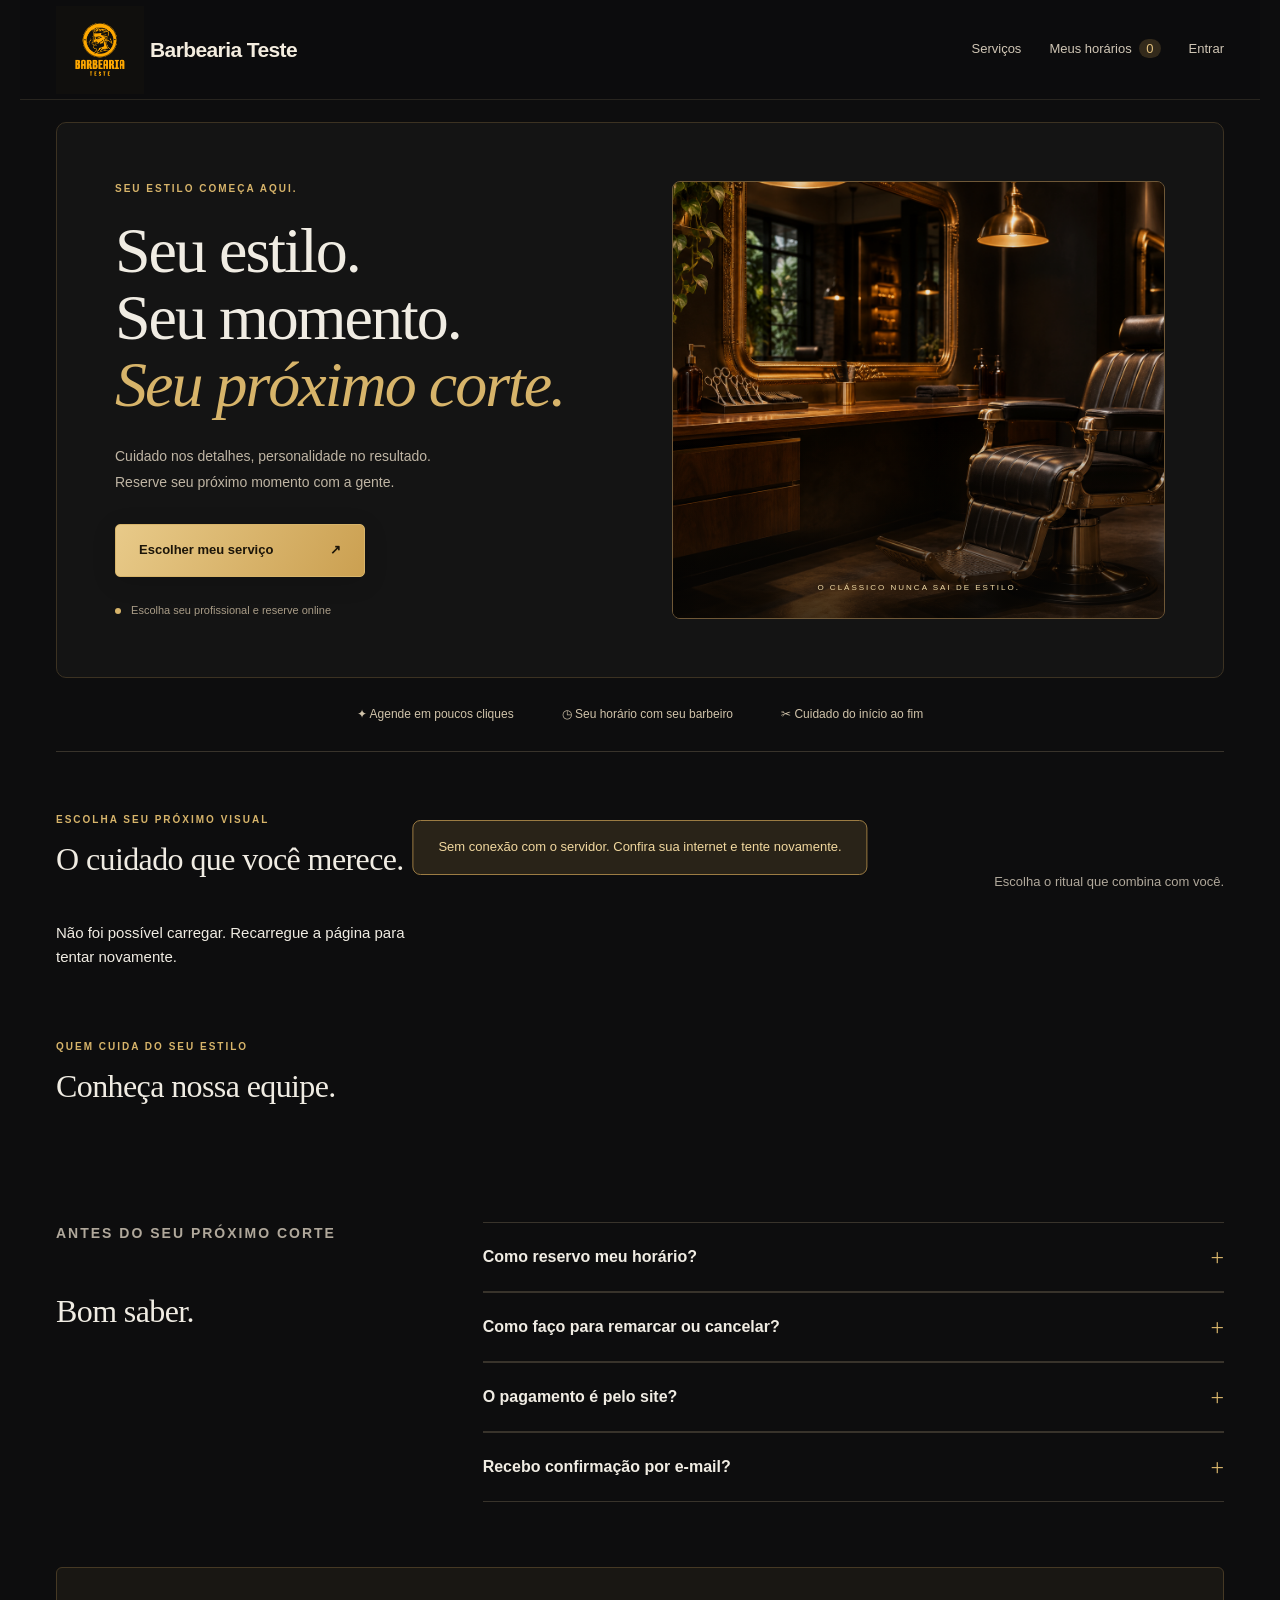
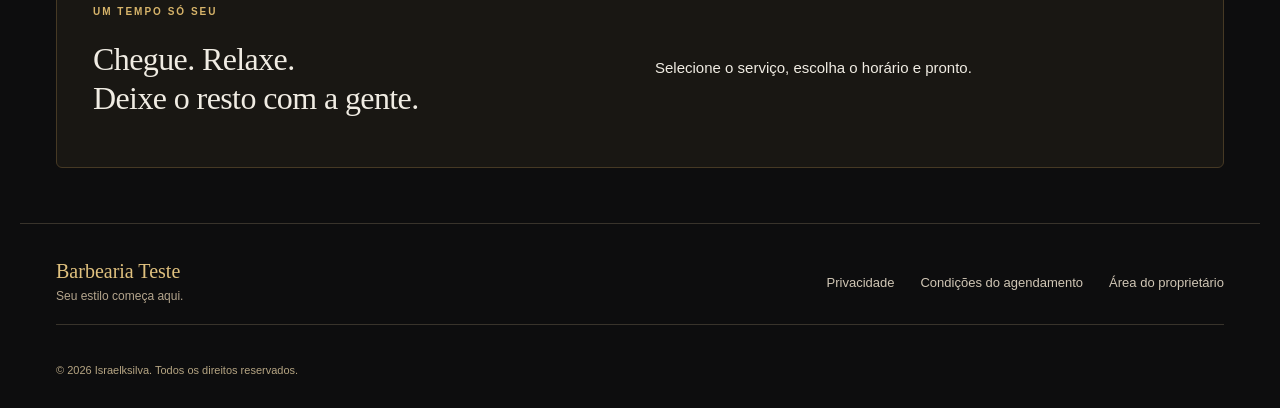
<file: index.html>
<!doctype html><html lang="pt-BR"><head><meta charset="utf-8"><meta name="referrer" content="no-referrer"><meta http-equiv="Content-Security-Policy" content="default-src 'self'; script-src 'self'; style-src 'self'; img-src 'self' data: https://*.supabase.co; connect-src 'self' https://*.supabase.co wss://*.supabase.co; base-uri 'none'; form-action 'self'; object-src 'none'"><meta name="viewport" content="width=device-width,initial-scale=1"><meta name="theme-color" content="#0d0d0e"><meta name="description" content="Escolha seu serviço, profissional e horário na Barbearia Teste."><title>Barbearia Teste · Agendamento</title><link rel="stylesheet" href="style.css"><script src="vendor/supabase.js"></script><script type="module" src="app.js"></script><link rel="stylesheet" href="theme.css"><link rel="icon" type="image/png" href="assets/logo-barbearia.png"><link rel="stylesheet" href="site.css"></head><body><a class="skip" href="#principal">Pular para o conteúdo</a>
<header><a class="brand" href="./" aria-label="Página inicial"><span class="mark" id="brand-mark" hidden>✂</span><img id="brand-logo" class="brand-logo" src="assets/logo-barbearia.png" alt="Logo da barbearia"><span data-brand>Barbearia Teste</span></a><button class="menu-toggle outline" aria-expanded="false" aria-controls="navigation">Menu ☰</button><nav id="navigation" aria-label="Navegação principal"><a href="#servicos">Serviços</a><button class="text" id="my-bookings">Meus horários <span id="count">0</span></button><button class="text" data-account>Entrar</button></nav></header>
<main id="principal"><div class="notice" id="operation-notice" role="status" hidden></div><div class="notice" id="setup-notice" hidden>Esta barbearia está em configuração. <a href="admin.html">Configurar primeiro acesso ↗</a></div><section class="hero"><div><p class="eyebrow">SEU ESTILO COMEÇA AQUI.</p><h1>Seu estilo.<br>Seu momento.<br><em>Seu próximo corte.</em></h1><p class="intro" id="description">Cuidado nos detalhes, personalidade no resultado.<br>Reserve seu próximo momento com a gente.</p><a class="button light" href="#servicos">Escolher meu serviço <span>↗</span></a><div class="hero-note"><span class="dot"></span> Escolha seu profissional e reserve online</div></div><div class="art" aria-hidden="true"><img id="hero-photo" src="assets/barbearia-interior.png" alt="" fetchpriority="high"><div id="hero-illustration" hidden><div class="orbit"></div><div class="seal">BONS CORTES<br><b>✂</b><br>BOAS CONVERSAS</div></div><span class="art-caption">O CLÁSSICO NUNCA SAI DE ESTILO.</span></div></section>
<section class="benefits"><span>✦ Agende em poucos cliques</span><span>◷ Seu horário com seu barbeiro</span><span>✂ Cuidado do início ao fim</span></section>
<section id="servicos"><div class="section-title"><div><p class="eyebrow">ESCOLHA SEU PRÓXIMO VISUAL</p><h2>O cuidado que você merece.</h2></div><span class="muted">Escolha o ritual que combina com você.</span></div><div id="services" class="cards"><p>Carregando serviços…</p></div></section>
<section id="equipe"><div class="section-title"><div><p class="eyebrow">QUEM CUIDA DO SEU ESTILO</p><h2>Conheça nossa equipe.</h2></div></div><div class="cards" id="team"></div></section>
<section class="faq" id="duvidas"><p class="eyebrow">ANTES DO SEU PRÓXIMO CORTE</p><h2>Bom saber.</h2><details><summary>Como reservo meu horário?</summary><p>Escolha um serviço, entre na sua conta e consulte os horários disponíveis. A reserva é confirmada somente após a resposta do servidor e aparece em “Meus horários”.</p></details><details><summary>Como faço para remarcar ou cancelar?</summary><p>Abra “Meus horários” na sua conta. As opções ficam disponíveis conforme a antecedência informada pela barbearia. Fora desse período, fale diretamente com o estabelecimento.</p></details><details><summary>O pagamento é pelo site?</summary><p>Não. O sistema agenda seu atendimento e mostra o preço; o pagamento é feito no estabelecimento.</p></details><details><summary>Recebo confirmação por e-mail?</summary><p>Não enviamos e-mails automáticos. Sua reserva aparece na hora em “Meus horários”, e a barbearia pode confirmar pelo WhatsApp.</p></details></section><section class="bottom"><div><p class="eyebrow">UM TEMPO SÓ SEU</p><h2>Chegue. Relaxe.<br>Deixe o resto com a gente.</h2></div><div><p id="address">Selecione o serviço, escolha o horário e pronto.</p><p id="cancellation-policy"></p></div></section></main>
<footer class="site-footer"><div class="foot-brand"><span data-brand>Barbearia Teste</span><span class="foot-tag">Seu estilo começa aqui.</span></div><nav class="foot-links" aria-label="Links do rodapé"><a id="contact" hidden target="_blank" rel="noopener">Fale com a gente ↗</a><a href="privacidade.html">Privacidade</a><a href="termos.html">Condições do agendamento</a><a href="admin.html">Área do proprietário</a></nav><p id="legal-contact"></p><small class="copyright">© 2026 Israelksilva. Todos os direitos reservados.</small></footer>
<dialog id="booking"><form id="booking-form"><div class="dialog-top"><p class="eyebrow">SEU MOMENTO ESTÁ QUASE MARCADO</p><button type="button" class="close" data-close aria-label="Fechar">×</button></div><h2 id="service-title"></h2><p class="muted" id="service-price"></p><p class="small" id="customer-name"></p><label>Telefone com DDD<input name="phone" type="tel" required autocomplete="tel" placeholder="(11) 99999-9999" maxlength="20"></label><label>Com quem você quer agendar?<select name="staff" required></select></label><label>Qual dia?<input type="date" name="date" required></label><label>Escolha um horário<select name="time" required><option value="">Escolha uma data primeiro</option></select></label><p class="muted small" id="booking-policy"></p><button class="button" type="submit">Confirmar agendamento ↗</button><p class="error" role="alert"></p></form></dialog>
<dialog id="reservations"><div class="dialog-top"><p class="eyebrow">SUA AGENDA</p><button class="close" data-close aria-label="Fechar">×</button></div><h2>Meus horários</h2><p class="muted small">Suas reservas ficam na sua conta. Entre com o mesmo e-mail em qualquer dispositivo.</p><div id="booking-list"></div></dialog>
<dialog id="reschedule"><div class="dialog-top"><p class="eyebrow">OUTRO MOMENTO, O MESMO CUIDADO</p><button class="close" data-close aria-label="Fechar">×</button></div><h2>Remarcar reserva</h2><form id="reschedule-form"><label>Profissional<select name="staff" required></select></label><label>Nova data<input name="date" type="date" required></label><label>Novo horário<select name="time" required><option value="">Selecione a data</option></select></label><button type="submit" class="button">Salvar novo horário</button><p class="error" role="alert"></p></form></dialog><div id="toast" role="status" hidden></div></body></html>
</file>
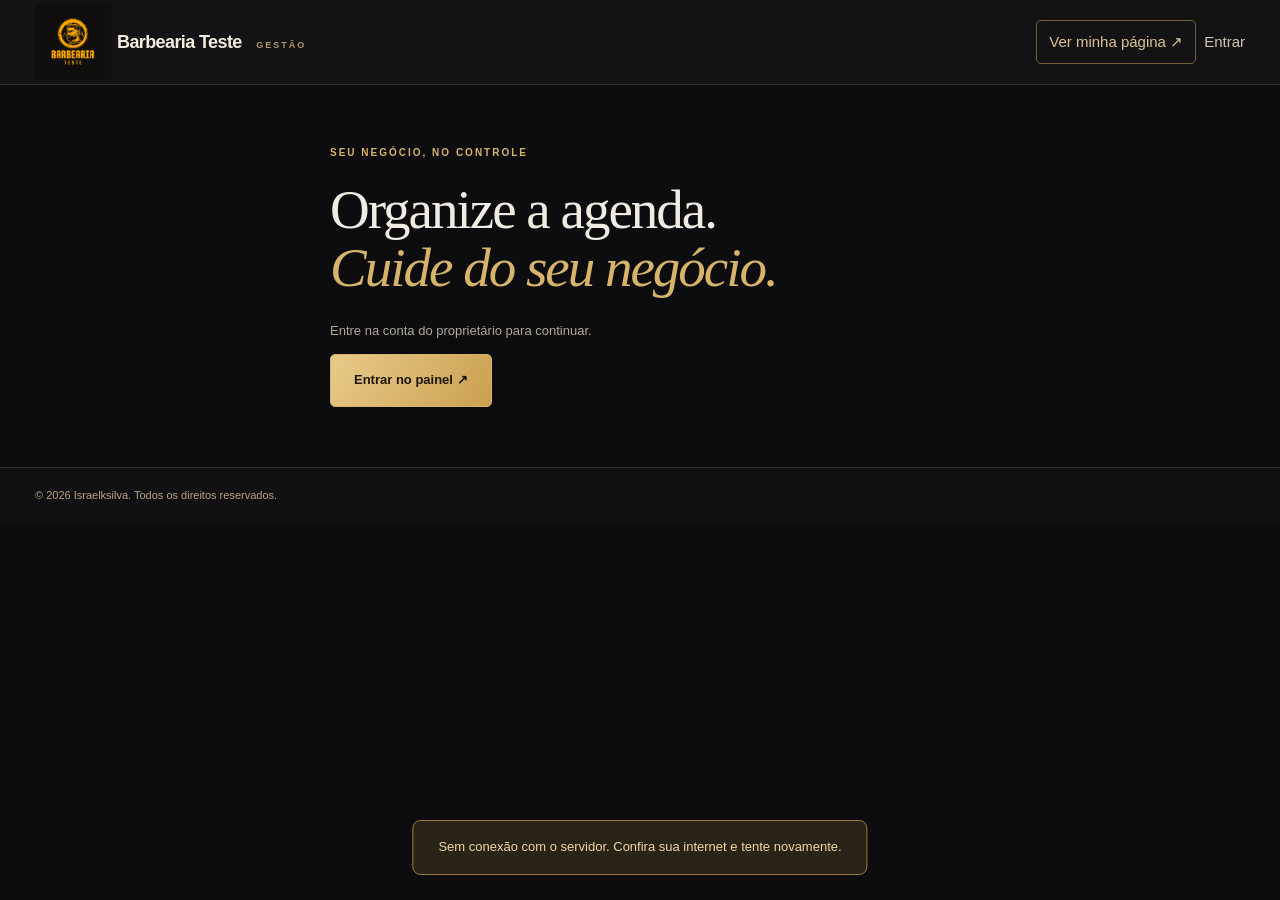
<file: admin.html>
<!doctype html><html lang="pt-BR"><head><meta charset="utf-8"><meta name="referrer" content="no-referrer"><meta http-equiv="Content-Security-Policy" content="default-src 'self'; script-src 'self'; style-src 'self'; img-src 'self' data: https://*.supabase.co; connect-src 'self' https://*.supabase.co wss://*.supabase.co; base-uri 'none'; form-action 'self'; object-src 'none'"><meta name="viewport" content="width=device-width,initial-scale=1"><title>Barbearia Teste · Painel do proprietário</title><link rel="stylesheet" href="style.css"><link rel="stylesheet" href="admin.css"><script src="vendor/supabase.js"></script><script type="module" src="admin.js"></script><link rel="stylesheet" href="theme.css"><link rel="icon" type="image/png" href="assets/logo-barbearia.png"></head><body class="admin-body"><header class="admin-header"><a class="brand" href="./"><img class="brand-logo" id="admin-logo" src="assets/logo-barbearia.png" alt="Logo da barbearia"><span><span data-brand>Barbearia Teste</span> <small>GESTÃO</small></span></a><div class="inline-actions"><a class="outline" href="./" target="_blank">Ver minha página ↗</a><button class="text" data-account>Entrar</button></div></header>
<section class="gate" id="gate"><p class="eyebrow">SEU NEGÓCIO, NO CONTROLE</p><h1>Organize a agenda.<br><em>Cuide do seu negócio.</em></h1><p class="muted" id="gate-message">Entre na conta do proprietário para continuar.</p><button class="button" id="owner-login">Entrar no painel ↗</button>
<form id="setup-form" hidden><h2>Primeiro acesso</h2><p class="muted small" id="setup-help">O código de instalação está no arquivo <b>data/PRIMEIRO-ACESSO.txt</b> do servidor. Somente quem administra a instalação deve utilizá-lo.</p><label>Código de instalação<input name="token" autocomplete="off" required maxlength="128"></label><label>Seu nome<input name="name" required minlength="2" autocomplete="name"></label><label>Seu e-mail<input name="email" type="email" required autocomplete="email"></label><label>Crie sua senha<input name="password" type="password" required minlength="12" maxlength="200" autocomplete="new-password" placeholder="Pelo menos 12 caracteres"></label><button class="button" type="submit">Criar acesso do proprietário ↗</button><p class="error" role="alert"></p></form></section>
<div class="admin-shell" id="workspace" hidden><aside><p class="eyebrow">ESPAÇO DO PROPRIETÁRIO</p><h3 id="shop-name">Barbearia</h3><nav class="side-nav"><button data-tab="agenda" class="active">◷ Agenda</button><button data-tab="services">✂ Serviços</button><button data-tab="team">♧ Equipe e horários</button><button data-tab="brand">✦ Minha marca</button><button data-tab="messages">✉ Mensagens</button><button data-tab="security">⚙ Dados e segurança</button></nav><div class="aside-note">Uma agenda organizada.<br>Mais tempo para seus clientes.</div></aside><main class="admin-main">
<section data-panel="agenda"><div class="section-title"><div><p class="eyebrow">VISÃO DO DIA</p><h2>Seu próximo bom atendimento.</h2></div><button class="button" id="new-booking">+ Agendar cliente</button></div><div class="filters"><label>Data<input type="date" id="agenda-date"></label><label>Profissional<select id="agenda-staff"><option value="">Toda a equipe</option></select></label><button class="outline" id="refresh-agenda">Atualizar</button></div><div class="stats" id="stats"></div><div class="panel-card"><div class="row-between"><h3>Atendimentos</h3><span class="muted small" id="agenda-caption"></span></div><div id="agenda-list"></div></div><div class="panel-card"><div class="row-between"><h3>Bloqueios e folgas</h3><button class="outline" id="new-block">+ Bloquear período</button></div><div id="blocks-list"></div></div></section>
<section data-panel="services" hidden><div class="section-title"><div><p class="eyebrow">SEU CARDÁPIO DE CUIDADOS</p><h2>Serviços e preços</h2></div><button class="button" id="new-service">+ Adicionar serviço</button></div><p class="muted">Defina preços e durações. Alterações não modificam o valor e a duração de reservas já feitas.</p><div id="service-list" class="management-grid"></div></section>
<section data-panel="team" hidden><div class="section-title"><div><p class="eyebrow">QUEM FAZ ACONTECER</p><h2>Equipe e expediente</h2></div><button class="button" id="new-staff">+ Adicionar profissional</button></div><p class="muted">Cada profissional tem uma agenda independente. Todos os profissionais ativos atendem os serviços do catálogo.</p><div id="staff-list" class="management-grid"></div></section>
<section data-panel="brand" hidden><div class="section-title"><div><p class="eyebrow">SUA BARBEARIA, SUA IDENTIDADE</p><h2>Deixe com a sua marca.</h2></div></div><div class="management-grid"><form class="panel-card" id="brand-form"><label>Nome da barbearia<input name="name" required minlength="2" maxlength="60"></label><label>WhatsApp (país + DDD + número)<input name="phone" type="tel" placeholder="5511999999999" maxlength="20"></label><label>Endereço completo<input name="address" maxlength="300"></label><label>Apresentação<textarea name="description" rows="4" maxlength="500"></textarea></label><label>Antecedência para cancelamento e remarcação (horas)<input name="cancelHours" type="number" min="0" max="72" required></label><button class="button" type="submit">Salvar minha marca ↗</button><p class="error" role="alert"></p></form><div class="panel-card"><h3>Imagens da barbearia</h3><p class="small muted">PNG, JPG ou WebP, até 2 MB por imagem. Use imagens que você tem autorização para publicar.</p><form id="logo-form"><label>Logo<input type="file" name="file" accept="image/png,image/jpeg,image/webp" required></label><button class="outline" type="submit">Enviar logo</button><p class="error" role="alert"></p></form><form id="photo-form"><label>Foto de destaque<input type="file" name="file" accept="image/png,image/jpeg,image/webp" required></label><button class="outline" type="submit">Enviar foto</button><p class="error" role="alert"></p></form><a class="text" href="./" target="_blank">Conferir página pública ↗</a></div></div><form class="panel-card" id="legal-form"><h3>Identificação e privacidade</h3><p class="small muted">Estes dados aparecem na página de privacidade para seus clientes saberem quem cuida das informações deles (recomendado pela LGPD). Preencha assim que puder.</p><label>Responsável / razão social<input name="operatorName" maxlength="120"></label><label>Identificação comercial pública (CNPJ, se aplicável)<input name="businessId" maxlength="40"></label><label>Endereço comercial<input name="address" maxlength="300"></label><label>E-mail privado de atendimento e privacidade<input name="privacyEmail" type="email" maxlength="254"></label><label>Política real de conservação e descarte<textarea name="retention" maxlength="1200" rows="4" placeholder="Descreva critérios/prazos de conservação, backups e atendimento aos direitos dos titulares."></textarea></label><label class="check"><input name="enabled" type="checkbox">Agendamentos online abertos (desmarque para pausar novos cadastros e reservas).</label><button type="submit" class="button">Salvar dados da operação</button><p class="error" role="alert"></p></form></section>
<section data-panel="messages" hidden><div class="section-title"><div><p class="eyebrow">MANTENHA SEU CLIENTE POR PERTO</p><h2>Confirmações e lembretes</h2></div><button class="outline" id="refresh-messages">Atualizar</button></div><div class="notice" id="message-status"></div><p class="muted">Confirmações, alterações e cancelamentos por e-mail, além de lembretes 24h antes. Somente clientes com e-mail confirmado recebem avisos de agendamento. “Aceito” indica aceite pelo provedor, não entrega na caixa de entrada. Reservas manuais podem ser confirmadas pelo botão WhatsApp na agenda.</p><div id="message-list" class="panel-card"></div></section>
<section data-panel="security" hidden><div class="section-title"><div><p class="eyebrow">SEU NEGÓCIO BEM CUIDADO</p><h2>Dados e segurança</h2></div></div><div class="management-grid"><div class="panel-card"><h3>Backup completo</h3><p class="muted" id="backup-description">Salve uma cópia do banco para guardar em local privado. O servidor também mantém até 14 cópias automáticas no disco, com uma cópia a cada 24 horas e a cada inicialização.</p><button class="button" id="download-backup">Baixar backup do banco</button><p class="small muted" id="backup-media-note">Imagens devem ser copiadas separadamente da pasta data/media. O backup contém dados pessoais e credenciais criptograficamente protegidas: mantenha acesso restrito.</p></div><form class="panel-card" id="export-form"><h3>Exportar agenda</h3><label>De<input type="date" name="from" required></label><label>Até<input type="date" name="to" required></label><button class="button" type="submit">Baixar planilha CSV</button><p class="error" role="alert"></p></form></div><div class="panel-card"><h3>Histórico de administração</h3><div id="audit-list"></div></div></section>
</main></div>
<dialog id="service-dialog"><div class="dialog-top"><p class="eyebrow">CATÁLOGO</p><button class="close" data-close aria-label="Fechar">×</button></div><h2 id="service-heading">Novo serviço</h2><form id="service-form"><label>Nome<input name="name" required minlength="2" maxlength="80"></label><label>Descrição<textarea name="description" rows="3" maxlength="400"></textarea></label><div class="two-columns"><label>Preço (R$)<input name="price" type="number" min="0" max="10000" step="0.01" required></label><label>Duração (minutos)<input name="duration" type="number" min="15" max="360" step="15" value="30" required></label></div><label class="check"><input name="active" type="checkbox" checked>Disponível para novas reservas</label><button type="submit" class="button">Salvar serviço</button><p class="error" role="alert"></p></form></dialog>
<dialog id="staff-dialog"><div class="dialog-top"><p class="eyebrow">EQUIPE</p><button class="close" data-close aria-label="Fechar">×</button></div><h2 id="staff-heading">Novo profissional</h2><form id="staff-form"><label>Nome<input name="name" required minlength="2" maxlength="80"></label><label>Apresentação<textarea name="bio" rows="2" maxlength="300"></textarea></label><fieldset><legend>Dias de atendimento</legend><div class="weekday-inputs"><label><input name="day" type="checkbox" value="0">Dom</label><label><input name="day" type="checkbox" value="1" checked>Seg</label><label><input name="day" type="checkbox" value="2" checked>Ter</label><label><input name="day" type="checkbox" value="3" checked>Qua</label><label><input name="day" type="checkbox" value="4" checked>Qui</label><label><input name="day" type="checkbox" value="5" checked>Sex</label><label><input name="day" type="checkbox" value="6" checked>Sáb</label></div></fieldset><div class="two-columns"><label>Início<input name="start" type="time" step="900" value="09:00" required></label><label>Fim<input name="end" type="time" step="900" value="18:00" required></label><label>Início do intervalo<input name="breakStart" type="time" step="900"></label><label>Fim do intervalo<input name="breakEnd" type="time" step="900"></label></div><label class="check"><input name="active" type="checkbox" checked>Ativo para novos agendamentos</label><p class="small muted">Mudanças de expediente não podem deixar reservas futuras sem atendimento.</p><button class="button" type="submit">Salvar profissional</button><p class="error" role="alert"></p></form></dialog>
<dialog id="admin-booking"><div class="dialog-top"><p class="eyebrow">AGENDA</p><button class="close" data-close aria-label="Fechar">×</button></div><h2 id="booking-heading">Agendar cliente</h2><form id="admin-booking-form"><div id="manual-customer"><label>Nome do cliente<input name="name" minlength="2" maxlength="80" required></label><label>Telefone com DDD<input name="phone" type="tel" required maxlength="20"></label></div><label>Serviço<select name="service" required></select></label><label>Profissional<select name="staff" required></select></label><label>Data<input name="date" type="date" required></label><label>Horário<select name="time" required><option value="">Escolha a data</option></select></label><button type="submit" class="button">Salvar agendamento</button><p class="error" role="alert"></p></form></dialog>
<dialog id="block-dialog"><div class="dialog-top"><p class="eyebrow">PAUSA NA AGENDA</p><button class="close" data-close aria-label="Fechar">×</button></div><h2>Bloquear um período</h2><form id="block-form"><label>Profissional<select name="staff" required></select></label><label>Data<input name="date" type="date" required></label><div class="two-columns"><label>De<input name="start" type="time" value="09:00" required></label><label>Até<input name="end" type="time" value="18:00" required></label></div><label>Motivo<input name="reason" maxlength="200" placeholder="Folga, compromisso, manutenção…"></label><p class="small muted">Para bloquear o dia todo, use o período completo de atendimento. Reservas existentes precisam ser remarcadas ou canceladas antes.</p><button type="submit" class="button">Bloquear horário</button><p class="error" role="alert"></p></form></dialog><footer class="copyright-footer"><small class="copyright">© 2026 Israelksilva. Todos os direitos reservados.</small></footer><div id="toast" role="status" hidden></div></body></html>
</file>
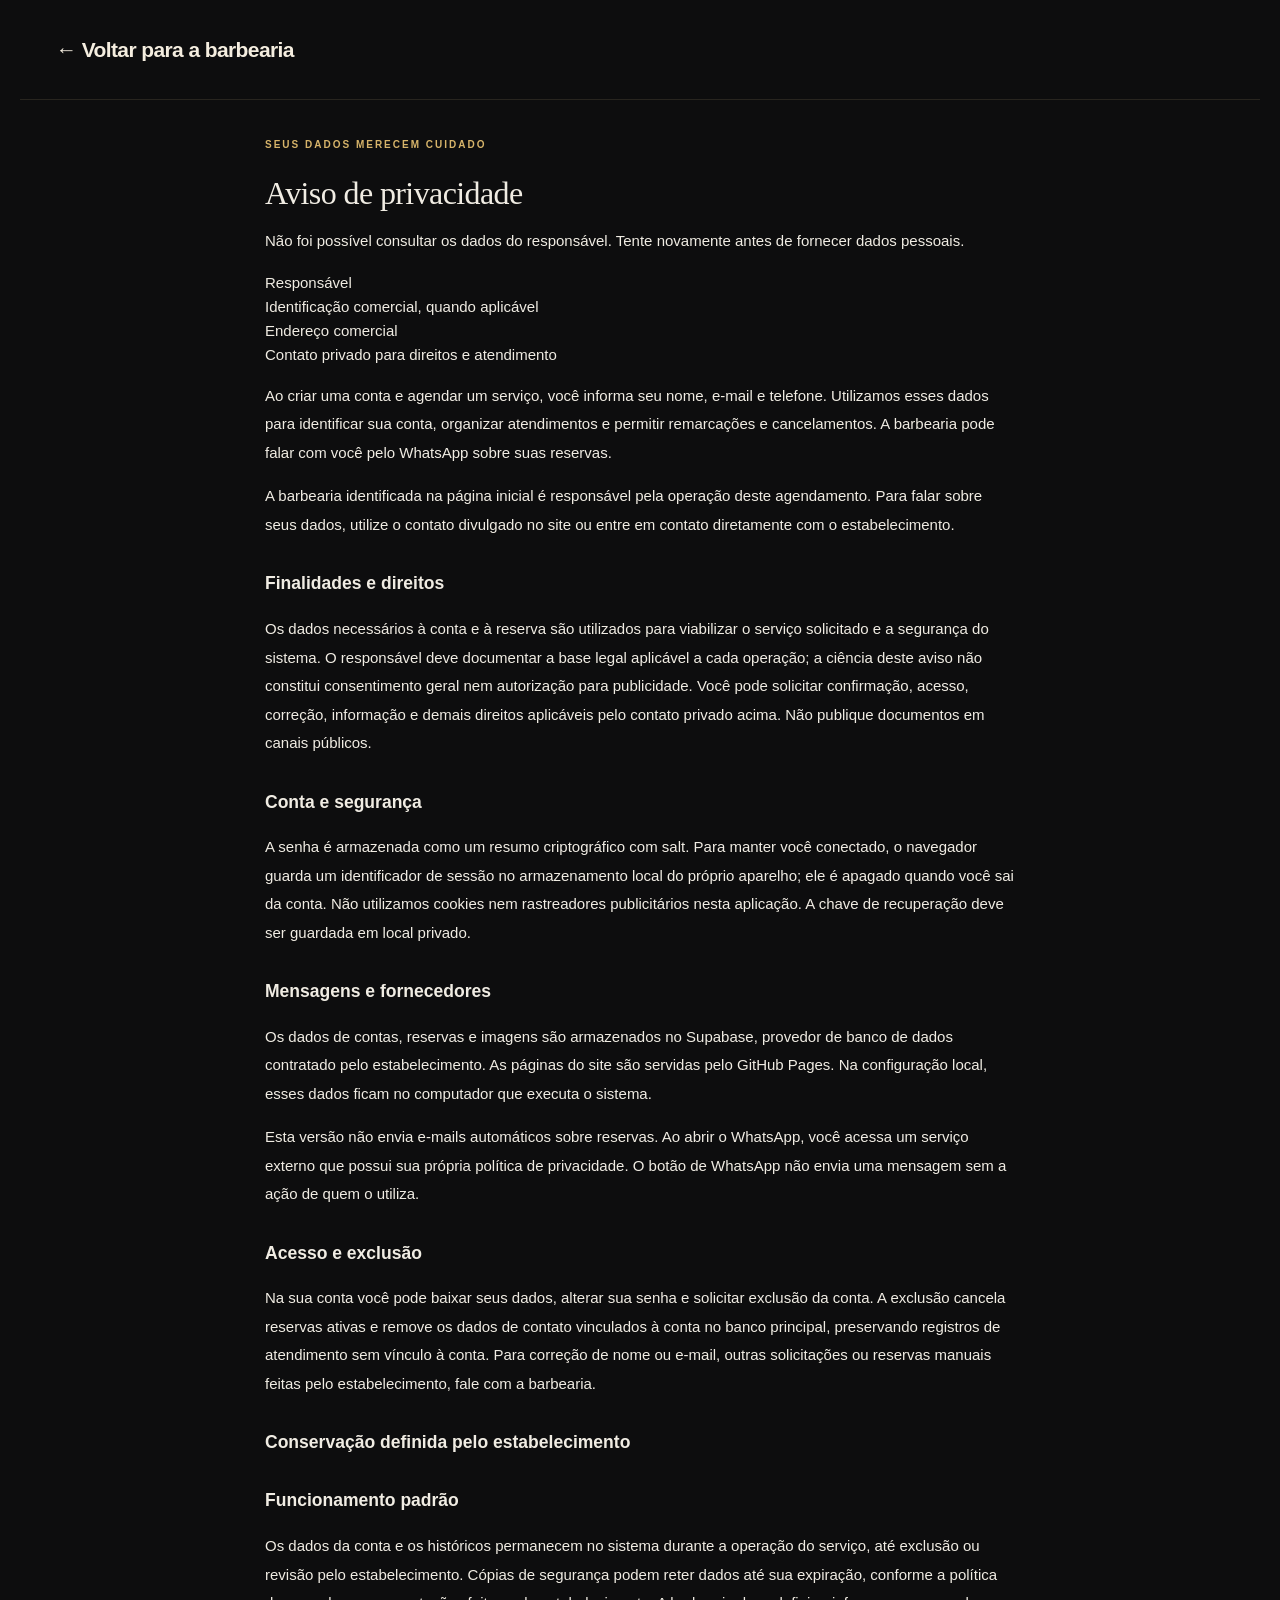
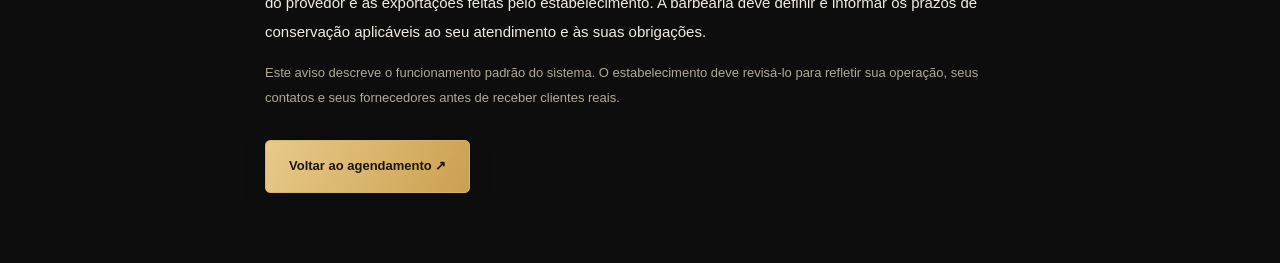
<file: privacidade.html>
<!doctype html><html lang="pt-BR"><head><meta charset="utf-8"><meta name="referrer" content="no-referrer"><meta http-equiv="Content-Security-Policy" content="default-src 'self'; script-src 'self'; style-src 'self'; img-src 'self' data: https://*.supabase.co; connect-src 'self' https://*.supabase.co wss://*.supabase.co; base-uri 'none'; form-action 'self'; object-src 'none'"><meta name="viewport" content="width=device-width,initial-scale=1"><title>Política de privacidade</title><link rel="icon" type="image/png" href="assets/logo-barbearia.png"><link rel="stylesheet" href="style.css"><link rel="stylesheet" href="theme.css"><script src="vendor/supabase.js"></script><script type="module" src="legal.js"></script></head><body><header><a class="brand" href="./">← Voltar para a barbearia</a></header><main class="privacy-content"><p class="eyebrow">SEUS DADOS MERECEM CUIDADO</p><h2>Aviso de privacidade</h2><p id="legal-mode" role="status">Consultando identificação da operação…</p><dl><dt>Responsável</dt><dd data-legal="operatorName"></dd><dt>Identificação comercial, quando aplicável</dt><dd data-legal="businessId"></dd><dt>Endereço comercial</dt><dd data-legal="address"></dd><dt>Contato privado para direitos e atendimento</dt><dd data-legal="privacyEmail"></dd></dl><p>Ao criar uma conta e agendar um serviço, você informa seu nome, e-mail e telefone. Utilizamos esses dados para identificar sua conta, organizar atendimentos e permitir remarcações e cancelamentos. A barbearia pode falar com você pelo WhatsApp sobre suas reservas.</p><p>A barbearia identificada na página inicial é responsável pela operação deste agendamento. Para falar sobre seus dados, utilize o contato divulgado no site ou entre em contato diretamente com o estabelecimento.</p><h3>Finalidades e direitos</h3><p>Os dados necessários à conta e à reserva são utilizados para viabilizar o serviço solicitado e a segurança do sistema. O responsável deve documentar a base legal aplicável a cada operação; a ciência deste aviso não constitui consentimento geral nem autorização para publicidade. Você pode solicitar confirmação, acesso, correção, informação e demais direitos aplicáveis pelo contato privado acima. Não publique documentos em canais públicos.</p><h3>Conta e segurança</h3><p>A senha é armazenada como um resumo criptográfico com salt. Para manter você conectado, o navegador guarda um identificador de sessão no armazenamento local do próprio aparelho; ele é apagado quando você sai da conta. Não utilizamos cookies nem rastreadores publicitários nesta aplicação. A chave de recuperação deve ser guardada em local privado.</p><h3>Mensagens e fornecedores</h3><p>Os dados de contas, reservas e imagens são armazenados no Supabase, provedor de banco de dados contratado pelo estabelecimento. As páginas do site são servidas pelo GitHub Pages. Na configuração local, esses dados ficam no computador que executa o sistema.</p><p>Esta versão não envia e-mails automáticos sobre reservas. Ao abrir o WhatsApp, você acessa um serviço externo que possui sua própria política de privacidade. O botão de WhatsApp não envia uma mensagem sem a ação de quem o utiliza.</p><h3>Acesso e exclusão</h3><p>Na sua conta você pode baixar seus dados, alterar sua senha e solicitar exclusão da conta. A exclusão cancela reservas ativas e remove os dados de contato vinculados à conta no banco principal, preservando registros de atendimento sem vínculo à conta. Para correção de nome ou e-mail, outras solicitações ou reservas manuais feitas pelo estabelecimento, fale com a barbearia.</p><h3>Conservação definida pelo estabelecimento</h3><p data-legal="retention"></p><h3>Funcionamento padrão</h3><p>Os dados da conta e os históricos permanecem no sistema durante a operação do serviço, até exclusão ou revisão pelo estabelecimento. Cópias de segurança podem reter dados até sua expiração, conforme a política do provedor e as exportações feitas pelo estabelecimento. A barbearia deve definir e informar os prazos de conservação aplicáveis ao seu atendimento e às suas obrigações.</p><p class="muted">Este aviso descreve o funcionamento padrão do sistema. O estabelecimento deve revisá-lo para refletir sua operação, seus contatos e seus fornecedores antes de receber clientes reais.</p><a class="button" href="./">Voltar ao agendamento ↗</a></main></body></html>
</file>
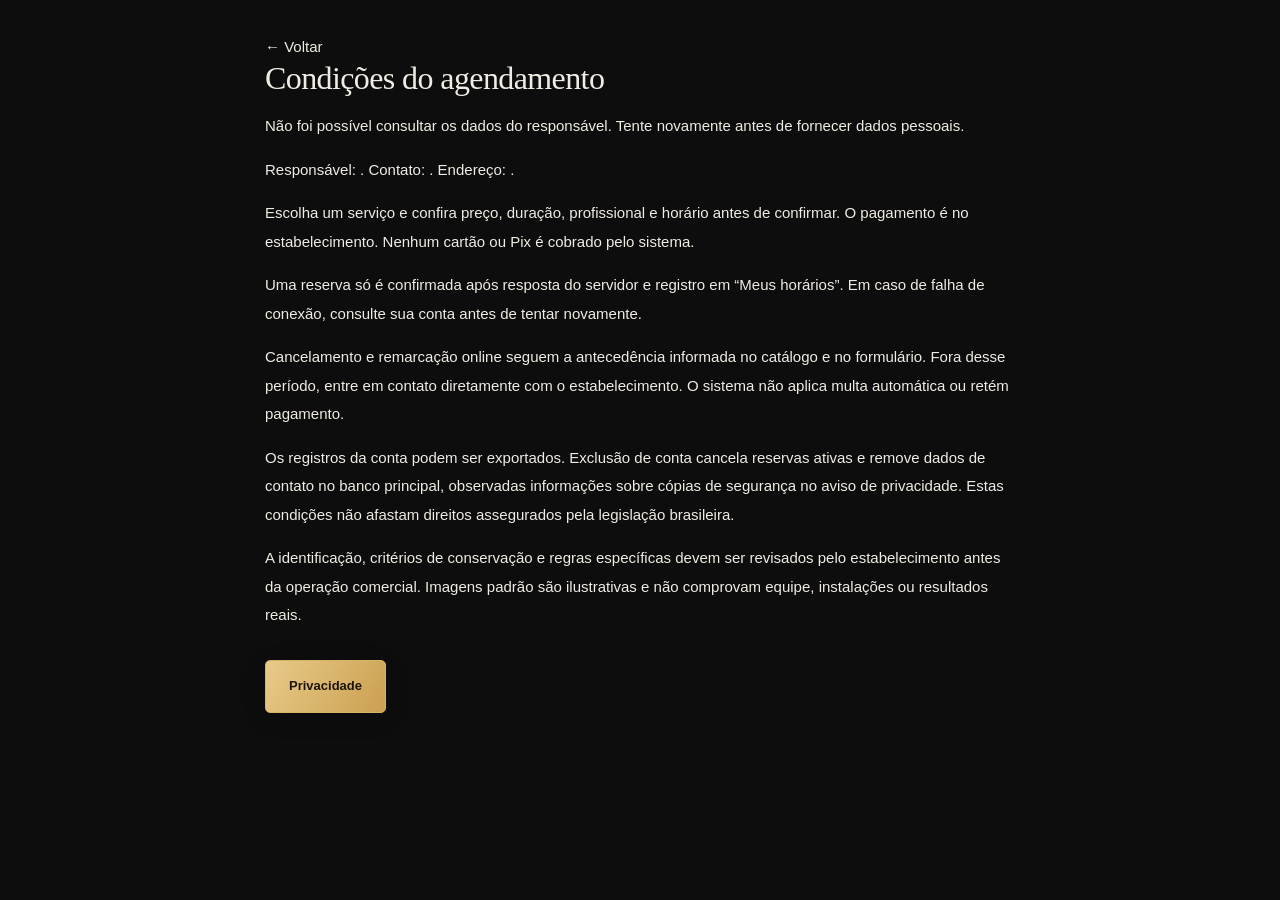
<file: termos.html>
<!doctype html><html lang="pt-BR"><head><meta charset="utf-8"><meta name="referrer" content="no-referrer"><meta http-equiv="Content-Security-Policy" content="default-src 'self'; script-src 'self'; style-src 'self'; img-src 'self' data: https://*.supabase.co; connect-src 'self' https://*.supabase.co wss://*.supabase.co; base-uri 'none'; form-action 'self'; object-src 'none'"><meta name="viewport" content="width=device-width,initial-scale=1"><title>Condições do agendamento</title><link rel="icon" type="image/png" href="assets/logo-barbearia.png"><link rel="stylesheet" href="style.css"><link rel="stylesheet" href="theme.css"><script src="vendor/supabase.js"></script><script type="module" src="legal.js"></script></head><body><main class="privacy-content"><a href="./">← Voltar</a><h2>Condições do agendamento</h2><p id="legal-mode">Consultando dados da operação…</p><p>Responsável: <span data-legal="operatorName"></span>. Contato: <span data-legal="privacyEmail"></span>. Endereço: <span data-legal="address"></span>.</p><p>Escolha um serviço e confira preço, duração, profissional e horário antes de confirmar. O pagamento é no estabelecimento. Nenhum cartão ou Pix é cobrado pelo sistema.</p><p>Uma reserva só é confirmada após resposta do servidor e registro em “Meus horários”. Em caso de falha de conexão, consulte sua conta antes de tentar novamente.</p><p>Cancelamento e remarcação online seguem a antecedência informada no catálogo e no formulário. Fora desse período, entre em contato diretamente com o estabelecimento. O sistema não aplica multa automática ou retém pagamento.</p><p>Os registros da conta podem ser exportados. Exclusão de conta cancela reservas ativas e remove dados de contato no banco principal, observadas informações sobre cópias de segurança no aviso de privacidade. Estas condições não afastam direitos assegurados pela legislação brasileira.</p><p>A identificação, critérios de conservação e regras específicas devem ser revisados pelo estabelecimento antes da operação comercial. Imagens padrão são ilustrativas e não comprovam equipe, instalações ou resultados reais.</p><a class="button" href="privacidade.html">Privacidade</a></main></body></html>
</file>
<file: style.css>
:root{--green:#183d32;--cream:#f7f6f0;--ink:#233c34;--muted:#737b72;--lime:#d8e9ae}*{box-sizing:border-box}html{scroll-behavior:smooth;scroll-padding-top:24px}body{margin:0;background:var(--cream);color:var(--ink);font:15px/1.6 'Segoe UI',sans-serif}button,input,select{font:inherit}button,a{-webkit-tap-highlight-color:transparent}button{cursor:pointer}a{color:inherit;text-decoration:none}header,main,footer{max-width:1240px;margin:auto}header{height:100px;display:flex;align-items:center;justify-content:space-between;padding:0 36px}.brand{display:flex;align-items:center;gap:12px;font-size:21px;font-weight:700;letter-spacing:-.6px}.mark{display:grid;place-items:center;background:var(--green);color:var(--cream);border-radius:50%;width:42px;height:42px;font-size:26px}nav{display:flex;align-items:center;gap:28px;font-size:13px}.text{background:none;border:0;color:inherit;padding:10px 0}#count{background:#e3e7db;border-radius:20px;padding:2px 7px;margin-left:4px}main{padding:0 36px}.hero{position:relative;display:grid;grid-template-columns:1.2fr 1fr;background:var(--green);color:var(--cream);border-radius:8px;padding:64px;overflow:hidden;min-height:545px}.eyebrow{font-size:10px;font-weight:700;letter-spacing:2px;margin:0 0 20px}.hero .eyebrow{color:var(--lime)}h1{font:normal clamp(46px,5.4vw,72px)/1.05 Georgia,serif;letter-spacing:-2px;margin:0 0 24px}h1 em{color:var(--lime);font-weight:normal}.intro{font-size:14px;color:#c7d5cd;line-height:1.9;margin-bottom:28px}.button{display:flex;align-items:center;justify-content:space-between;gap:30px;background:var(--green);color:white;border:0;padding:15px 23px;border-radius:5px;font-weight:600;font-size:13px}.button.light{background:var(--lime);color:var(--green);width:250px}.button:hover{filter:brightness(1.12)}.hero-note{font-size:11px;color:#b4c7bc;margin-top:25px}.dot{display:inline-block;width:6px;height:6px;background:var(--lime);border-radius:50%;margin-right:7px}.art{position:relative;display:grid;place-items:center}.orbit{position:absolute;width:350px;height:350px;border:1px solid #426356;border-radius:50%}.orbit:before,.orbit:after{content:'';position:absolute;border:1px solid #426356;border-radius:50%;inset:18px}.orbit:after{inset:-18px}.seal{width:245px;height:310px;background:#e5dfc8;border-radius:130px 130px 12px 12px;transform:rotate(-9deg);color:var(--green);text-align:center;display:flex;flex-direction:column;justify-content:center;font-size:11px;font-weight:600;letter-spacing:3px;box-shadow:18px 20px 0 #102b23}.seal b{font-size:104px;font-weight:normal;line-height:1.3}.art-caption{position:absolute;bottom:0;font-size:9px;letter-spacing:2px;color:#bac8ba}.benefits{display:flex;justify-content:space-between;border-bottom:1px solid #dedfd5;padding:27px 16px;color:#58685e;font-size:12px}#servicos{padding:60px 0}.section-title{display:flex;justify-content:space-between;align-items:end;margin-bottom:28px}.section-title .eyebrow{margin-bottom:12px;color:#78816c}h2{font:normal 32px/1.2 Georgia,serif;letter-spacing:-.6px;margin:0 0 14px}.muted{color:var(--muted);font-size:13px}.cards{display:grid;grid-template-columns:repeat(3,1fr);gap:20px}.card{border:1px solid #dedfd5;border-radius:6px;padding:28px;background:#fffefa;display:flex;flex-direction:column}.card-number{font:italic 40px Georgia,serif;color:#b2bba0;margin-bottom:32px}.card h3{font:25px Georgia,serif;margin:0 0 12px}.card p{font-size:13px;color:var(--muted);min-height:43px}.card-bottom{display:flex;justify-content:space-between;align-items:center;border-top:1px solid #e6e7dc;padding-top:20px;margin-top:20px}.price{font-size:21px;font-weight:600}.card button{padding:10px 16px;font-size:12px}.bottom{background:#e9ecdf;display:flex;justify-content:space-between;align-items:center;border-radius:6px;padding:36px;margin-bottom:55px}.bottom p:last-child{font-size:13px;color:#65725f}footer{border-top:1px solid #dedfd5;padding:26px 36px;display:flex;justify-content:space-between;gap:16px;font-size:11px;color:#75806f}footer span:first-child{font-weight:700;color:var(--ink)}dialog{border:0;border-radius:12px;background:var(--cream);color:var(--ink);width:min(480px,94vw);padding:30px;box-shadow:0 30px 100px #0004}dialog::backdrop{background:#102b23aa;backdrop-filter:blur(4px)}.dialog-top{display:flex;justify-content:space-between;align-items:start}.dialog-top .eyebrow{max-width:85%;font-size:9px}.close{border:0;background:none;font-size:25px;color:var(--ink);line-height:1}label{display:block;font-size:12px;font-weight:600;margin:17px 0}input,select{display:block;width:100%;border:1px solid #ccd1c3;background:white;color:var(--ink);padding:12px;border-radius:5px;margin-top:7px;min-height:47px}input:focus,select:focus,button:focus-visible,a:focus-visible{outline:2px solid #7f9c54;outline-offset:3px}.small{font-size:11px}form>.button{width:100%;margin-top:20px}.error{color:#a12a24;font-size:12px}.booking-row{border-top:1px solid #d9dfd0;padding:19px 0}.booking-row strong{display:block}.booking-row button{border:1px solid #bfcbb6;background:none;border-radius:4px;color:#785047;padding:5px 10px;margin-top:10px}.booking-row p{margin:5px 0;font-size:13px}#toast{position:fixed;bottom:25px;left:50%;transform:translateX(-50%);background:var(--green);color:white;padding:16px 25px;border:1px solid #91aa74;border-radius:8px;z-index:20;max-width:92vw;width:max-content;font-size:13px}button:disabled{opacity:.5;cursor:wait}@media(max-width:760px){header{height:80px;padding:0 20px}.brand{font-size:16px}nav{gap:15px}nav>a{display:none}main{padding:0 16px}.hero{padding:36px 28px;grid-template-columns:1fr}.art{display:none}h1{font-size:56px}.hero{min-height:0}.benefits{gap:16px;padding:22px 0;font-size:10px}.benefits span{flex:1}.section-title{display:block}.cards{grid-template-columns:1fr}.card-number{margin-bottom:10px}.card p{min-height:0}.bottom{padding:26px;display:block}.section-title>.muted{display:block;margin-top:15px}h2{font-size:29px}#servicos{padding:38px 0}footer{padding:22px;flex-wrap:wrap}dialog{padding:24px}}
[hidden]{display:none!important}.brand-logo{width:42px;height:42px;object-fit:contain}.art{min-height:340px}#hero-illustration{display:grid;place-items:center}#hero-photo{width:100%;height:360px;object-fit:cover;border-radius:140px 140px 8px 8px}.team-card{border-top:1px solid #d9dfd0;padding:22px 0;display:flex;gap:16px}.team-card h3{margin:0;font:22px Georgia,serif}.team-card p{margin:8px 0}.avatar{display:grid;place-items:center;width:50px;height:50px;flex-shrink:0;border-radius:50%;background:#dce5cc;color:#183d32;font:24px Georgia,serif}#equipe{padding-bottom:45px}.notice{padding:18px;background:#e7edce;border-radius:6px;margin-bottom:16px}.notice a{text-decoration:underline}.check{display:flex;gap:8px;align-items:center;flex-wrap:wrap;font-weight:400}.check input{width:17px;height:17px;min-height:0;margin:0}.check a{text-decoration:underline}.auth-tabs{display:flex;gap:8px;flex-wrap:wrap;border-bottom:1px solid #d2d9c8;padding:8px 0}.auth-tabs button,.outline{background:none;border:1px solid #c3cdb9;color:var(--ink);border-radius:5px;padding:9px 12px}.stack{display:grid;gap:10px}details{margin-top:20px;border-top:1px solid #d2d9c8;padding-top:15px}summary{cursor:pointer;font-size:12px}#recovery-key{display:block;overflow-wrap:anywhere;background:#e8ecde;padding:20px;margin:20px 0;font:13px/1.7 monospace}.row-between{display:flex;justify-content:space-between;align-items:center;gap:12px}.badge{font-size:10px;padding:4px 9px;background:#e6ebdc;border-radius:20px;white-space:nowrap}.badge.cancelled,.badge.no_show{background:#f2ded7;color:#90452e}.badge.completed{background:#d4e6d9}.badge.confirmed{background:#e4ecca}.inline-actions{display:flex;gap:8px;flex-wrap:wrap}.danger{background:#943e35}.outline:hover,.auth-tabs button:hover{background:#e5ebda}footer{flex-wrap:wrap}dialog{max-height:92vh}body:has(dialog[open]){overflow:hidden}.empty{padding:32px;text-align:center;color:var(--muted)}@media(max-width:760px){header nav{gap:12px}header .brand{font-size:14px;gap:7px}header .mark{width:32px;height:32px;font-size:22px}header .brand-logo{width:32px;height:32px}header .text{font-size:12px}header{padding:0 16px}.brand [data-brand]{max-width:125px;overflow-wrap:anywhere}.cards .team-card{padding:15px 0}}
.privacy-content{max-width:800px;padding:35px 25px 70px}.privacy-content p{line-height:1.9}.privacy-content h3{margin-top:30px}.privacy-content .button{width:max-content;margin-top:30px}
</file>
<file: theme.css>
/* Traço — preto, dourado e fotografia editorial. */
:root{color-scheme:dark;--green:#d7b46a;--cream:#0d0d0e;--ink:#f0ece3;--muted:#b0a89b;--lime:#e8c982;--surface:#171719;--border:#38332b;--gold:#d7b46a}
body{background:#0d0d0e;color:var(--ink)}
header{border-bottom:1px solid #28251f}header nav,.text{color:#d0c6b5}.brand{color:#f4eddf}.brand .mark{background:#d7b46a;color:#17120a}
h1 em,.eyebrow,.section-title .eyebrow{color:var(--gold)}
.hero{background:#141414;border:1px solid #3c3222;margin-top:22px;padding:58px;gap:40px;grid-template-columns:1.05fr 1fr;min-height:540px;border-radius:10px}
.hero h1{font-size:clamp(48px,5.3vw,72px)}.hero .eyebrow{color:#d7b46a}.hero .intro{color:#bfb5a4}.hero-note{color:#a99c87}.dot{background:#d7b46a}
.button,.button.light{background:linear-gradient(120deg,#e8ca89,#cba051);color:#1c1509;border:1px solid #d7b46a;box-shadow:0 5px 24px #0002}.button:hover{filter:brightness(1.09)}
.art{min-height:400px;align-self:stretch;position:relative;overflow:hidden;border-radius:8px;border:1px solid #6f5837;background:#20201c}
#hero-photo{display:block;width:100%;height:100%;min-height:400px;position:absolute;inset:0;object-fit:cover;object-position:center;border-radius:0;filter:brightness(.91)}
.art:after{content:'';position:absolute;inset:0;background:linear-gradient(0deg,#080705ba,transparent 45%);pointer-events:none}.art-caption{bottom:23px;left:20px;right:20px;text-align:center;color:#f1dba7;z-index:1;font-size:8px;letter-spacing:2px}
.benefits{border-color:var(--border);color:#c1b49f}.card{border-color:var(--border);background:#171719;padding:0;overflow:hidden;transition:border-color .2s,transform .2s}.card:hover{border-color:#9f7c3f;transform:translateY(-3px)}
.service-photo{width:100%;height:195px;object-fit:cover;display:block;filter:brightness(.82);border-bottom:1px solid #423621}.card-content{padding:25px}.card-number{color:#d7b46a;font-size:26px;margin-bottom:15px}.card h3{color:#f3ecdf}.card p{color:#b2a99a}.card-bottom{border-color:#38332b}.price{color:#e6c580}
.cards{align-items:stretch}.team-card{border-color:var(--border)}.avatar{background:#2b2418;color:#e7c47b;border:1px solid #675132}.bottom{background:#191713;border:1px solid #463924}.bottom p:last-child{color:#b9ac94}footer{border-color:var(--border);color:#b4a58d}footer span:first-child{color:#e0c17f}
dialog{background:#19191b;color:#f0ece3;border:1px solid #655132;box-shadow:0 30px 100px #000a}dialog::backdrop{background:#000b}.close{color:#dec28a}.muted,.empty{color:#b0a89b}input,select,textarea{background:#101012;color:#f1eadc;border:1px solid #514737}input::placeholder,textarea::placeholder{color:#938878}input:focus,select:focus,textarea:focus,button:focus-visible,a:focus-visible{outline-color:#d7b46a}
.auth-tabs,details{border-color:var(--border)}.auth-tabs button,.outline{border-color:#74603c;color:#ddc38f;background:transparent}.outline:hover,.auth-tabs button:hover{background:#322918}.check a{color:#dfbd77}#recovery-key{background:#262217;color:#e6c982;border:1px solid #675132}.notice{background:#2a2317;border:1px solid #655132;color:#e7d6b3}
.booking-row{border-color:var(--border)}.booking-row button{border-color:#655132;color:#dbc496;background:#201c15}.badge{background:#312a1e;color:#dfca9d}.badge.confirmed{background:#3b301c;color:#f0cf87}.badge.completed{background:#23362b;color:#b7dec0}.badge.cancelled,.badge.no_show{background:#3c2422;color:#efb2a8}.error{color:#ffb2a2}.danger{background:#903d34;color:#fff0e9;border-color:#b55b4f}#toast{background:#292318;color:#f1d89f;border-color:#9c7c43}
.admin-body{background:#0d0d0f}.admin-header{background:#131315;border-color:#353025}.brand small{color:#b29663}.gate h1 em{color:#d7b46a}#setup-form{border-color:var(--border)}aside{background:#111113;border-color:var(--border)}.side-nav button{color:#bfb4a1}.side-nav button:hover{background:#211d16}.side-nav button.active{background:#d7b46a;color:#21190c}.aside-note{color:#9e8b67}.stat,.panel-card{background:#171719;border-color:var(--border)}.stat span{color:#b7aa91}.stat strong{color:#e6c580}.appointment{border-color:var(--border)}.appointment .time{color:#e1bf77}.appointment .time small,.appointment p{color:#b8ab94}.appointment button,.small-button{border-color:#6b5735;color:#e0c38b;background:#211d16}.appointment .whatsapp{background:#283124;color:#c5d4aa}fieldset{border-color:#5f5037}.message-row,.audit-row{border-color:var(--border)}.message-row .small,.audit-row span:first-child{color:#b5a488}
@media(max-width:1000px){.hero{padding:38px;gap:28px}.hero h1{font-size:58px}}
@media(max-width:760px){.hero{padding:30px 25px;grid-template-columns:1fr;gap:28px;margin-top:14px}.hero h1{font-size:52px}.art{display:block;min-height:255px;max-height:285px}#hero-photo{min-height:255px;position:relative;height:255px;object-position:center 55%}.hero .intro{font-size:13px}.hero-note{margin-top:20px}.service-photo{height:205px}.card-content{padding:24px}.card-number{margin-bottom:12px}.hero .button.light{width:100%}.benefits{padding:22px 0}aside{border-color:var(--border)}}
.hero{color:var(--ink)}#count{background:#332a1b;color:#e2c17e}
/* Logo original enviada pelo proprietário, preservada integralmente. */
header .brand-logo{width:88px;height:88px;object-fit:contain;flex-shrink:0}header .brand{gap:6px}.admin-header .brand-logo{width:76px;height:76px}.admin-header .brand{font-size:18px}
@media(max-width:760px){header .brand-logo{width:62px;height:62px}header .brand{gap:3px;font-size:13px}header .brand [data-brand]{max-width:105px}.admin-header .brand-logo{width:58px;height:58px}.admin-header .brand{font-size:13px}.admin-header .brand [data-brand]{max-width:90px}}
.copyright{display:block;width:100%;font-size:11px;line-height:1.7;color:#b6a583;padding-top:12px}.copyright-footer{max-width:none;padding:18px 35px;background:#111113;border-top:1px solid #38332b}.copyright-footer .copyright{padding:0}@media(max-width:760px){.copyright-footer{padding:18px 20px}}

/* Acabamento profissional — v3.2 */
.auth-tabs{display:flex;gap:6px;flex-wrap:wrap}.auth-tabs button{border-radius:999px;padding:9px 16px;font-size:13px;transition:background .15s,color .15s}.auth-tabs button.active,.auth-tabs button[aria-pressed=true]{background:#d7b46a;color:#1c1509;border-color:#d7b46a;font-weight:600}
input[type=file]{padding:10px;cursor:pointer;color:#b0a89b;font-size:13px}input[type=file]::file-selector-button{margin-right:14px;padding:9px 16px;border:1px solid #74603c;border-radius:999px;background:#2b2418;color:#e7c47b;font:600 12px/1 inherit;cursor:pointer;transition:background .15s}input[type=file]::file-selector-button:hover{background:#3a2f1c}
#team{grid-template-columns:repeat(auto-fill,minmax(300px,1fr))}.team-card{background:#171719;border:1px solid var(--border);border-radius:10px;padding:24px;align-items:flex-start;transition:border-color .2s}.team-card:hover{border-color:#9f7c3f}.team-card .avatar{flex-shrink:0;width:52px;height:52px;display:grid;place-items:center;border-radius:50%;font:22px Georgia,serif}
.faq{max-width:none;display:grid;grid-template-columns:minmax(220px,1fr) 2fr;column-gap:56px;align-items:start;grid-auto-flow:dense}.faq>.eyebrow,.faq>h2{grid-column:1}.faq>h2{margin-top:0}.faq>details{grid-column:2}.faq details:first-of-type{border-top:1px solid var(--border)}
.faq summary{list-style:none;cursor:pointer;display:flex;justify-content:space-between;align-items:center;gap:16px}.faq summary::-webkit-details-marker{display:none}.faq summary::after{content:'+';color:#d7b46a;font:300 24px/1 Georgia,serif;transition:transform .2s}.faq details[open] summary::after{transform:rotate(45deg)}.faq summary:hover{color:#e8c982}
.benefits{justify-content:center;gap:48px;color:#d0c3aa}.benefits span{flex:0 1 auto}
.site-footer{display:grid;grid-template-columns:1fr auto;gap:18px 32px;align-items:center;padding:36px 36px 28px}.foot-brand{display:flex;flex-direction:column;gap:4px}.foot-brand span:first-child{font:20px Georgia,serif;color:#e0c17f}.foot-tag{color:#b4a58d;font-size:12px}.foot-links{display:flex;flex-wrap:wrap;gap:8px 26px;justify-content:flex-end;font-size:13px}.foot-links a{color:#d0c6b5}.foot-links a:hover{color:#e8c982}.site-footer #legal-contact{grid-column:1/-1;margin:0;font-size:11px;color:#8f8473;border-top:1px solid var(--border);padding-top:18px}.site-footer .copyright{grid-column:1/-1;padding-top:0}
@media(max-width:760px){.faq{display:block}.benefits{justify-content:flex-start;gap:12px 24px}.site-footer{grid-template-columns:1fr;padding:28px 16px 20px}.site-footer .foot-links>a{display:inline-flex;align-items:center;min-height:44px}.foot-links{justify-content:flex-start}#team{grid-template-columns:1fr}}
section.faq{max-width:none;margin:0 0 65px;padding-top:30px}
@media(max-width:760px){section.faq{margin-bottom:30px}}
</file>
<file: site.css>
html{scroll-padding-top:105px}body{padding-bottom:0}header{position:sticky;top:0;z-index:5;background:#0d0d0ef5;backdrop-filter:blur(12px)}.skip{position:fixed;top:-100px;left:16px;z-index:30;background:#e8c982;color:#15110a;padding:12px}.skip:focus{top:12px}.menu-toggle{display:none}.hero h1{font-size:clamp(42px,5vw,68px)}.hero .intro{max-width:390px}.service-photo{height:220px}.card-content{display:flex;flex-direction:column;flex:1}.card-bottom{margin-top:auto;gap:14px;padding-top:20px}.card p{margin-bottom:24px}.card .button{gap:12px}.duration{font-size:11px;color:#c4b594;letter-spacing:1px}.featured{position:relative;border-color:#ac8648}.ribbon{position:absolute;right:14px;top:14px;background:#e6c580;color:#1c1509;padding:5px 12px;border-radius:20px;font-size:11px;font-weight:700}.space-grid{display:grid;grid-template-columns:1fr 1fr;gap:46px;align-items:center}.space-grid>img{width:100%;height:430px;object-fit:cover;border-radius:8px;border:1px solid #463924}#espaco{padding:18px 0 65px}.steps{padding-left:23px}.steps li{padding:10px 0 10px 12px;color:#d7b46a}.steps strong,.steps span{display:block}.steps strong{color:#eee5d7}.steps span{font-size:13px;color:#b0a89b}.faq{max-width:800px;margin:0 auto 65px}.faq details{margin-top:0;padding:20px 0;border-bottom:1px solid #38332b}.faq summary{font-size:16px;font-weight:600;min-height:28px}.faq p{font-size:14px;color:#b0a89b;padding-right:20px}.faq a,.check a{text-decoration:underline}.bottom{gap:30px}.bottom>div{flex:1}.bottom .button{width:max-content;max-width:100%;gap:16px}dialog{width:min(560px,94vw);padding:28px;overflow:auto}.form-grid{display:grid;grid-template-columns:1fr 1fr;gap:16px}textarea{font:inherit;padding:12px;display:block;width:100%;border-radius:5px;margin-top:7px;resize:vertical}.check input{flex-shrink:0}.summary{color:#e8c982}.mode-note{font-size:12px;padding:12px;background:#27231b;border-left:2px solid #d7b46a}#request-result{border-top:1px solid #655132;margin-top:24px;padding-top:12px}#request-result .button{margin:15px 0}pre{white-space:pre-wrap;font:13px/1.7 'Segoe UI',sans-serif;background:#101012;padding:16px;border-radius:6px;overflow-wrap:anywhere}#form-error:empty{display:none}.mobile-cta{display:none}button:disabled{cursor:not-allowed}#toast{z-index:50}header nav .button{padding:10px 16px}footer a:hover{color:#e8c982}@media(max-width:900px){header{padding:0 20px}header nav{gap:16px}.brand{font-size:17px}.space-grid{gap:25px}}@media(max-width:760px){body{padding-bottom:78px}header{height:76px}.menu-toggle{display:block}header nav{display:none;position:absolute;top:76px;left:0;right:0;padding:20px;background:#171719;border-bottom:1px solid #655132;box-shadow:0 15px 30px #0006}header nav.open{display:grid;gap:8px}header nav>a{display:block;padding:12px}header nav .button{text-align:center}.hero h1{font-size:clamp(40px,11vw,58px)}.hero{padding:28px 22px}.space-grid{grid-template-columns:1fr}.space-grid>img{height:280px}.section-title h2{font-size:29px}.benefits{flex-wrap:wrap;gap:12px}.benefits span{flex-basis:40%;font-size:11px}.card-bottom .button{width:auto}.mobile-cta{display:flex;align-items:center;justify-content:space-between;gap:10px;position:fixed;bottom:0;left:0;right:0;z-index:6;padding:12px 16px calc(12px + env(safe-area-inset-bottom));background:#121212f5;border-top:1px solid #655132;backdrop-filter:blur(12px)}.mobile-cta>span{font-size:11px;max-width:135px;color:#d3c3a7}.mobile-cta .button{padding:11px 15px;gap:10px}.bottom{margin-bottom:35px}.bottom .button{width:100%}#espaco,.faq{padding-bottom:25px;margin-bottom:30px}dialog{padding:23px}.form-grid{gap:10px}.form-grid input{min-width:0}h2{overflow-wrap:anywhere}footer{gap:20px}.check{line-height:1.8}nav a{min-height:44px}}@media(prefers-reduced-motion:reduce){html{scroll-behavior:auto}*,*::before,*::after{transition:none!important;animation:none!important}}

.demo-banner{position:static;background:#292217;color:#f1d9a6;border:1px solid #655132;border-radius:6px;padding:14px 18px;font-size:12px;margin:18px 0}.demo-banner[hidden]{display:none}input[readonly],textarea[readonly]{color:#a99c87}

#equipe{padding-top:10px}.hero .art{display:block}#legal-contact{width:100%;font-size:11px}nav button.text{min-height:44px}#booking-form .button{gap:14px}
</file>
<file: admin.css>
.admin-body{background:#f2f4ed}.admin-header{max-width:none;background:#fffefa;border-bottom:1px solid #dce1d3;height:85px;padding:0 35px}.brand small{font-size:9px;letter-spacing:2px;color:#87937e;margin-left:10px}.gate{max-width:680px;padding:60px 30px;margin:auto}.gate h1{font-size:55px}.gate h1 em{color:#68874c}.gate .button{width:max-content}#setup-form{max-width:480px;margin-top:40px;padding-top:30px;border-top:1px solid #d3dbc9}#setup-form .button{width:100%}.admin-shell{display:grid;grid-template-columns:245px minmax(0,1fr);max-width:1600px;margin:auto;min-height:calc(100vh - 85px)}aside{padding:35px 22px;border-right:1px solid #dce1d3;position:relative}aside .eyebrow{font-size:8px}aside h3{font:23px Georgia,serif;margin:0 0 35px;overflow-wrap:anywhere}.side-nav{display:grid;gap:8px}.side-nav button{text-align:left;font-size:13px;border:0;background:none;padding:13px 15px;border-radius:5px;color:#5d6f5b}.side-nav button.active{background:#183d32;color:#f7f6f0}.aside-note{font:italic 18px/1.6 Georgia,serif;margin:60px 10px 20px;color:#87977c}.admin-main{padding:40px;max-width:none;width:100%;min-width:0}.admin-main section{max-width:1100px}.admin-main .section-title{gap:25px}.filters{display:flex;gap:18px;align-items:end;margin-bottom:24px}.filters label{margin:0;flex:1;max-width:260px}.filters button{min-height:47px}.stats{display:grid;grid-template-columns:repeat(4,1fr);gap:15px;margin-bottom:25px}.stat{padding:22px;border-radius:6px;background:#fffefa;border:1px solid #dce1d3}.stat strong{display:block;font:32px Georgia,serif;margin-top:6px}.stat span{font-size:11px;color:#75836c}.panel-card{background:#fffefa;border:1px solid #dce1d3;border-radius:7px;padding:25px;margin-bottom:25px;min-width:0}.panel-card h3{font:23px Georgia,serif;margin:0 0 14px}.panel-card>.row-between h3{margin:0}.management-grid{display:grid;grid-template-columns:repeat(2,minmax(0,1fr));gap:22px}.management-grid .panel-card{margin-bottom:0}.admin-main section>.management-grid{margin-bottom:25px}.appointment{display:grid;grid-template-columns:75px minmax(0,1fr) auto;gap:20px;align-items:start;border-top:1px solid #e1e5da;padding:22px 0}.appointment:first-child{margin-top:25px}.appointment .time{font-size:22px;font-weight:600;line-height:1.2}.appointment .time small{display:block;font-size:10px;color:#839277;margin-top:6px;font-weight:400}.appointment h4{margin:0;font-size:14px}.appointment p{margin:5px 0;font-size:12px;color:#718266}.appointment .inline-actions{margin-top:10px}.appointment button,.small-button{font-size:11px;background:none;border:1px solid #cbd5bf;border-radius:4px;padding:6px 9px;color:#49603e}.appointment .whatsapp{font-size:11px;padding:6px 9px;display:inline-block;background:#e7efdc;border-radius:4px;color:#3e6534}.appointment .badge{align-self:start}textarea{display:block;width:100%;margin-top:7px;padding:12px;border:1px solid #ccd1c3;border-radius:5px;font:inherit;color:var(--ink);background:white;resize:vertical}.two-columns{display:grid;grid-template-columns:1fr 1fr;gap:0 15px}fieldset{border:1px solid #d5dfc9;margin:15px 0;padding:12px;border-radius:5px}legend{font-size:11px}.weekday-inputs{display:flex;gap:9px;flex-wrap:wrap}.weekday-inputs label{display:grid;text-align:center;gap:5px;margin:0;font-size:11px}.weekday-inputs input{width:18px;height:18px;min-height:0;margin:0}.service-management h3,.staff-management h3{margin-top:15px}.service-management .row-between,.staff-management .row-between{align-items:start}.service-management .price{margin-top:15px}.message-row{border-bottom:1px solid #dce1d3;padding:15px 0;font-size:12px;overflow-wrap:anywhere}.message-row strong{display:block}.message-row .small{color:#829174}.audit-row{display:flex;gap:20px;border-top:1px solid #e3e8da;padding:12px 0;font-size:11px}.audit-row span:first-child{color:#7e8c73;white-space:nowrap}#message-status{margin-bottom:20px}#brand-form label:first-child{margin-top:0}.management-grid .muted{line-height:1.8}#audit-list{max-height:350px;overflow:auto}#message-list{max-height:650px;overflow:auto}.admin-main .button{white-space:nowrap}.admin-main section>.muted{margin-bottom:25px}@media(min-width:1350px){.management-grid{grid-template-columns:repeat(2,minmax(0,1fr))}}@media(max-width:1000px){.admin-shell{grid-template-columns:200px minmax(0,1fr)}aside{padding:30px 15px}.admin-main{padding:30px 22px}.stats{grid-template-columns:repeat(2,1fr)}.management-grid{grid-template-columns:1fr}.appointment{grid-template-columns:65px minmax(0,1fr);gap:12px}.appointment>.badge{grid-column:2;grid-row:2}.admin-main .section-title{align-items:start}h2{font-size:28px}}@media(max-width:700px){.admin-header{padding:0 16px;height:75px}.admin-header .outline{font-size:10px}.admin-header .brand{font-size:17px}.admin-shell{display:block}aside{padding:18px 16px;border-right:0;border-bottom:1px solid #dce1d3}aside>.eyebrow,aside>h3,.aside-note{display:none}.side-nav{display:flex;overflow-x:auto;gap:8px;padding-bottom:3px}.side-nav button{white-space:nowrap;flex-shrink:0;font-size:11px;padding:10px}.admin-main{padding:25px 16px}.admin-main .section-title{display:flex;flex-wrap:wrap;gap:10px}.filters{gap:10px;flex-wrap:wrap}.filters label{max-width:none}.filters button{width:100%}.panel-card{padding:20px 17px}.stats{gap:10px}.stat{padding:17px}.stat strong{font-size:27px}.appointment{gap:10px}.appointment .inline-actions{gap:5px}.gate h1{font-size:43px}.gate{padding:40px 22px}.two-columns{gap:0 10px}.admin-main .button{padding:12px 17px}}
@media(max-width:700px){.admin-header .brand small{display:none}.admin-header .inline-actions{gap:10px}.admin-header .text{max-width:90px;overflow:hidden;text-overflow:ellipsis}}
</file>
